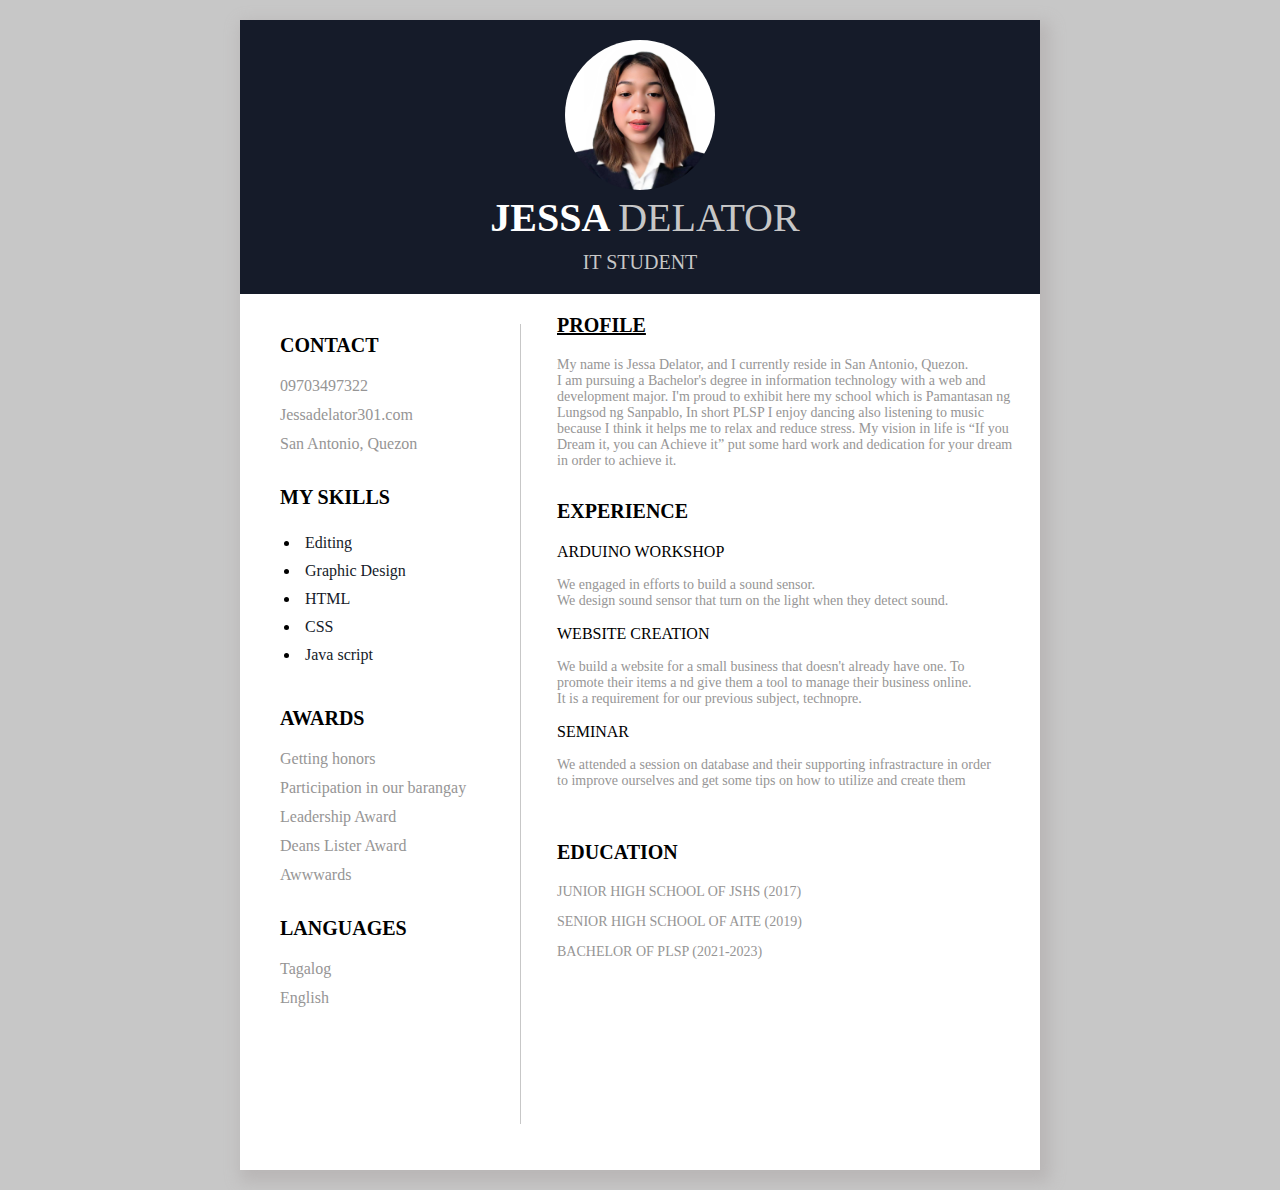
<file: index.html>
<!DOCTYPE html>
<html lang="en">
<head>
    <meta charset="UTF-8">
    <meta http-equiv="X-UA-Compatible" content="IE=edge">
    <meta name="viewport" content="width=device-width, initial-scale=1.0">
    <title>my resume</title>
    <link rel="stylesheet" href="style.css">
    <link rel="preconnect" href="https://fonts.googleapis.com">
    <link rel="preconnect" href="https://fonts.gstatic.com" crossorigin>
    <link href="https://fonts.googleapis.com/css2?family=Roboto:wght@100,200,300,400,500,600&display=swap" rel="stylesheet">
    <link rel="stylesheet" href="https://cdnjs.cloudflare.com/ajax/libs/font-awesome/6.2.1/css/all.min.css" 
    integrity="sha512-MV7K8+y+gLIBoVD59lQIYicR65iaqukzvf/nwasF0nqhPay5w/9lJmVM2hMDcnK1OnMGCdVK+iQrJ7lzPJQd1w==" crossorigin="anonymous" 
    referrerpolicy="no-referrer" />
   
</head>
<body>

    <div class="main">
        <div class="top-section">
            <img src="CV.jpg" class="profile">
            <p class="p1">JESSA <span>DELATOR</span></p>
            <P class="p2">IT STUDENT</P>
        </div>

        <div class="clearfix"></div>

            <div class="col-div-4">
                <div class="content-box" style="padding-left: 40px; ;">
                    <p class="head">Contact</p>
                    <p class="p3">
                    09703497322</p>

                    <p class="p3">
                    Jessadelator301.com</p>

                     <p class="p3">
                     San Antonio, Quezon </p>


                <br/>

                <p class="head">My Skills</p>
                <ul class="skills">
                    <li><span>Editing</span></li>
                    <li><span>Graphic Design</span></li>
                    <li><span>HTML</span></li>
                    <li><span>CSS</span></li>
                    <li><span>Java script</span></li>
                </ul>

                   <br/>
                   <p class="head">Awards</p>
                   <p class="p3">Getting honors</p>
                   <p class="p3">Participation in our barangay</p>
                   <p class="p3">Leadership Award</p>
                   <p class="p3">Deans Lister Award</p>
                   <p class="p3">Awwwards</p>

                   <br/>
                   <p class="head">Languages</p>
                   <p class="p3">Tagalog</p>
                   <p class="p3">English</p>

                </div>
            </div>
                <div class="line"></div>

            <div class="col-div-8">
                <div class="content-box">

                    <a href="aboutme.html" class="head">Profile</p>
                    <a href="#"></a>
                    <p class="p3" style="font-size: 14px;">My name is Jessa Delator, and I currently reside in San Antonio, Quezon.<br>
                        I am pursuing a Bachelor's degree in information technology with a web and development major. I'm proud to exhibit here my school which is Pamantasan ng Lungsod ng Sanpablo, In short PLSP
                        I enjoy dancing also listening to music because I think it helps me to relax and reduce stress. My vision in life is “If you Dream it, you can Achieve it” put some hard work and dedication for your dream in order to achieve it.<br>

                           <br/>
                           <p class="head">Experience</p>
                           <p>ARDUINO WORKSHOP</p>
                           <p class="p-4">We engaged in efforts to build a sound sensor.<br>
                             We design sound sensor that turn on the light when they detect sound.</p>

                           <p>WEBSITE CREATION</p>
                           <p class="p-4">We build a website for a small business that doesn't already have one.
                            To promote their items a nd give them a tool to manage their business online.<br>
                            It is a requirement for our previous subject, technopre. 
                           </p>

                           <p>SEMINAR</p>
                           <p class="p-4">We attended a session on database and their supporting infrastracture in order <br>
                            to improve ourselves and get some tips on how to utilize and create them</p>

                           <br/>
                           <p class="head">Education</p>
                           <p class="p-4"> JUNIOR HIGH SCHOOL OF JSHS (2017)</p>
                           <p class="p-4">SENIOR HIGH SCHOOL OF AITE (2019)</p>
                           <p class="p-4">BACHELOR OF PLSP (2021-2023)</p>



                    </p>

                </div>
            </div>



    </div>


</body>
</html>
</file>
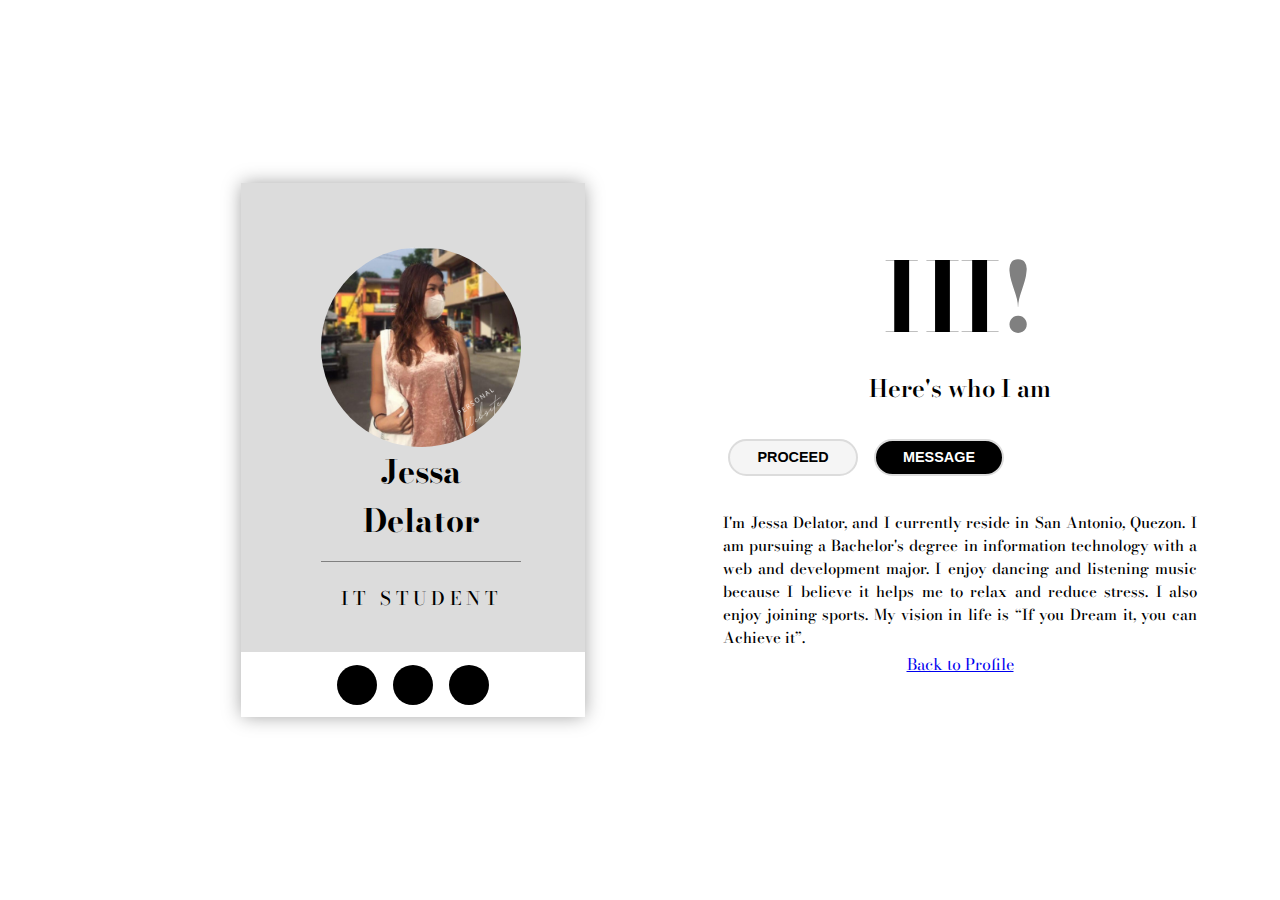
<file: aboutme.html>
<!DOCTYPE html>
    <html>
        <head>
            <meta charset="utf-8">
            <meta name="viewport" content="width=device-width,initial=scale=1.0">
            <link rel="stylesheet" type="text/css" href="about.css">

            <link rel="preconnect" href="https://fonts.googleapis.com"><link rel="preconnect" href="https://fonts.gstatic.com" crossorigin><link href="https://fonts.googleapis.com/css2?family=Bodoni+Moda:opsz@6..96&family=Libre+Baskerville&display=swap" rel="stylesheet">

            <link rel="stylesheet" href="https://cdnjs.cloudflare.com/ajax/libs/font-awesome/6.2.1/css/all.min.css" 
            integrity="sha512-MV7K8+y+gLIBoVD59lQIYicR65iaqukzvf/nwasF0nqhPay5w/9lJmVM2hMDcnK1OnMGCdVK+iQrJ7lzPJQd1w==" crossorigin="anonymous" 
            referrerpolicy="no-referrer" />

            </head>
        </head>
        <body>
            <section class="hero">
                <div class="main-width">
                    <header>
    
                    
                    </header>


           <div class="about-wrapper">
            <div class="about-left">
                <div class="about-left-content">
                    <div>
                        <div class="shadow">
                            <div class="about-img">
                                <img src="img1.png" alt="about image">
                            </div>
                        </div>

                        <h2>Jessa<br>Delator</h2>
                        <h3>IT Student</h3>
                 </div>

                 <ul class="icons">
                    <li><i class="fa-brands fa-square-facebook"></i></li>
                  <li><i class="fa-brands fa-square-twitter"></i></li>
                   <li><i class="fa-brands fa-square-instagram"></i></li>
                 </ul>
                </div>
            </div>


           <div class="about-right">
            <h1>Hi<span>!</span></h1>
            <h2>Here's who I am</h2>
            <div class="about-btns">
                <button type="button" class="btn
                btn-gray">Proceed</button>
                <button type="button" class="btn
                btn-black">Message</button>

            </div>

            <div class="about-parag">
                <p>I'm Jessa Delator, and I currently reside in San Antonio, Quezon. I am pursuing a Bachelor's degree in information technology with a web and development major.
                    I enjoy dancing and listening music because I believe it helps me to relax and reduce stress. I also enjoy joining sports. My vision in life is “If you Dream it, you can Achieve it”.
                </p>
                <a href="index.html" class="button">Back to Profile</a>
            </div>



           

        </body>
    </html>
</file>
<file: style.css>
body
{
    margin: 0px;
    padding: 0px;
    background-image: radial-gradient(#c7c7c7 25%, #c7c7c7 74% );
    font-family: sans-serif serif;
}
.clearfix{
    clear: both;
}
.main{
    height: 1150px;
    width: 800px;
    background-color: white;
    box-shadow: 5px 7px 15px 5px #b9b6b6;
    margin: 20px auto;
}
.top-section{
    background-color: #151b29;
    text-align: center;
    padding: 20px;
}
.profile{
    width: 150px;
    border-radius: 50%;
}
.p1{
    color: white;
    font-size: 40px;
    font-weight: bold;
    margin: 0px;
    margin-left: 10px;

}
.p1 span{
    font-weight: 100;
    color: #c7c7c7;
}
.p2{
    font-size: 20px;
    color: #c7c7c7;
    margin: 0px;
    margin-top: 10px;
}
.col-div-4{
    width: 35%;
    float: left;
}
.col-div-8{
    width: 62%;
    float: left;
}
.line{
    border-left: 1px solid#c7c7c7;
    height: 800px;
    width: 2%;
    margin-top: 30px;
    float: left;
}
.content-box{
    padding: 20px;

}
.head{
    font-size: 20px;
    text-transform: uppercase;
    font-weight: 600;
    color: black;
    
}
.head:hover{
    color: gray;
}
.p3{
    color: #969595;
    margin-bottom: -5px;
}
.fa{
    color: #151b29;
}
.skills{
    margin-left: -20px;
    margin-bottom: 0px;
}
.skills li{
    padding: 5px;
}
.skills li span{
    color: #151b29;

}
.p-4{
    font-size: 14px;
    color: #969595;
}
</file>
<file: about.css>
@import url('https://fonts.googleapis.com/css2?family=Bodoni+Moda:opsz@6..96&family=Libre+Baskerville&display=swap');
    
 *{
  margin: 0px;
    padding: 0px;
    box-sizing: border-box;
}
body{
    font-family: 'Bodoni Moda', serif;
}
.about-wrapper{
    height: 100%;
}
.about-left{
    background: transparent;
    display: flex;
    flex-direction: column;
    align-items: center;
    justify-content: center;
    height: 100%;

}
.about-left-content > div{
    background: gainsboro;
    padding: 4rem 4rem 2.5rem 5rem;
    text-align: center;
}
.about-left-content{
    box-shadow: 0px 0px 18px -1px rgba(0, 0, 0, 0.39)
    ;
    -webkit-box-shadow: 0px 0px 18px -1px rgba(0, 0,
     0, 0.39);
     -moz-box-shadow: 0px 0px 18px -1px rgba(0, 0, 0, 
     0.39);
}
.about-img img{
    display: block;
    width: 200px;

}
.about-img{
    width: 200px;
    height: 200px;
    overflow: hidden;
    border-radius: 60%;
    transition: all 0.5s ease-in-out;

}
.shadow{
    margin-left: auto ;
    margin-right: auto;
    border-radius: 50%;
    width: 200px;
    height: 200px;
    position: relative;
}
.shadow::after{
    content: "";
    position: absolute;
    background: rgba(0, 0, 0 , 0.39);
    left: 50%;
    transform: translate(-50%);
    bottom: -20px;
    height: 7px;
    width: 50px;
    filter: blur(3px);
    -webkit-filter:blur(3px);
    opacity: 0;
    transition: all 0.2s ease;
}
.shadow:hover .about-img{
    transform: translateY(-10px);

}
.about-left-content h2{
    font-size: 2rem;
    margin: 2.2rem 0, 0.6rem 0;
    padding-bottom: 1rem;
    border-bottom: 1px solid gray;

}
.about-left-content h3{
    text-transform: uppercase;
    font-weight: 500;
    letter-spacing: 5px;
    margin-top: 1.4rem;

}
.icons{
    background: #fff;
    display: flex;
    justify-content: center;
    padding: 0.8rem 0;

}
.icons li{
    list-style-type: none;
    background: black;
    color: #fff;
    width: 40px;
    height: 40px;
    margin: 0 0.5rem;
    border-radius: 50%;
    display: flex;
    justify-content: center;
    align-items: center;
    font-size: 1.2rem;
    cursor: pointer;
    transition: all 0.1s ease-in-out;
}
.icons li:hover{
    background: gainsboro;
    color: black;
}
.about-right{
    background: transparent;
    height: 100vh;
    display: flex;
    flex-direction: column;
    justify-content: center;
    padding: 0 5rem;
    text-align: center;
}
.about-right h1{
    font-size: 6rem;
    text-transform: uppercase;
}
.about-right h1 span{
    color: gray;

} 
.about-right h2{
    font-weight: 600;
}
.about-btns{
    display: flex;
    margin: 2rem 0;
    

}
.btn{
    border: none;
    font-size: 0.9rem;
    text-transform: uppercase;
    border: 2px solid gainsboro;
    border-radius: 20px;
    padding: 0.55rem 0;
    width: 130px;
    font-weight: 600;
    background: transparent;
    margin: 0 0.5rem;
    cursor: pointer;
}
.btn.btn-gray{
    background: whitesmoke;
    color: black;
    border-color: gainsboro;
    transition: all 0.3s ease-in-out;

}
.btn.btn-gray:hover{
    background: transparent;
    border-radius: gainsboro;
    color: black;

}
.btn.btn-black{
    background: black;
    color: white;
    border-color: gainsboro;
    transition: all 0.3s ease-in-out;

}
.btn.btn-black:hover{
    background: gainsboro;
    color: black;
    border-color: gainsboro;
}
.about-parag p{
    font-weight: 500;
    padding: 0.2rem;
    color:black;
    font-size: 15px;
    text-align:justify;

    
}
@media screen and (min-width: 992px){
    .about-wrapper{
        display: grid;
        grid-template-columns: repeat(2, 1fr);

    }
    .about-left{
        position: relative;

    }
    .about-left-content{
        position: absolute;
        right: 55px;
    }


}
</file>
